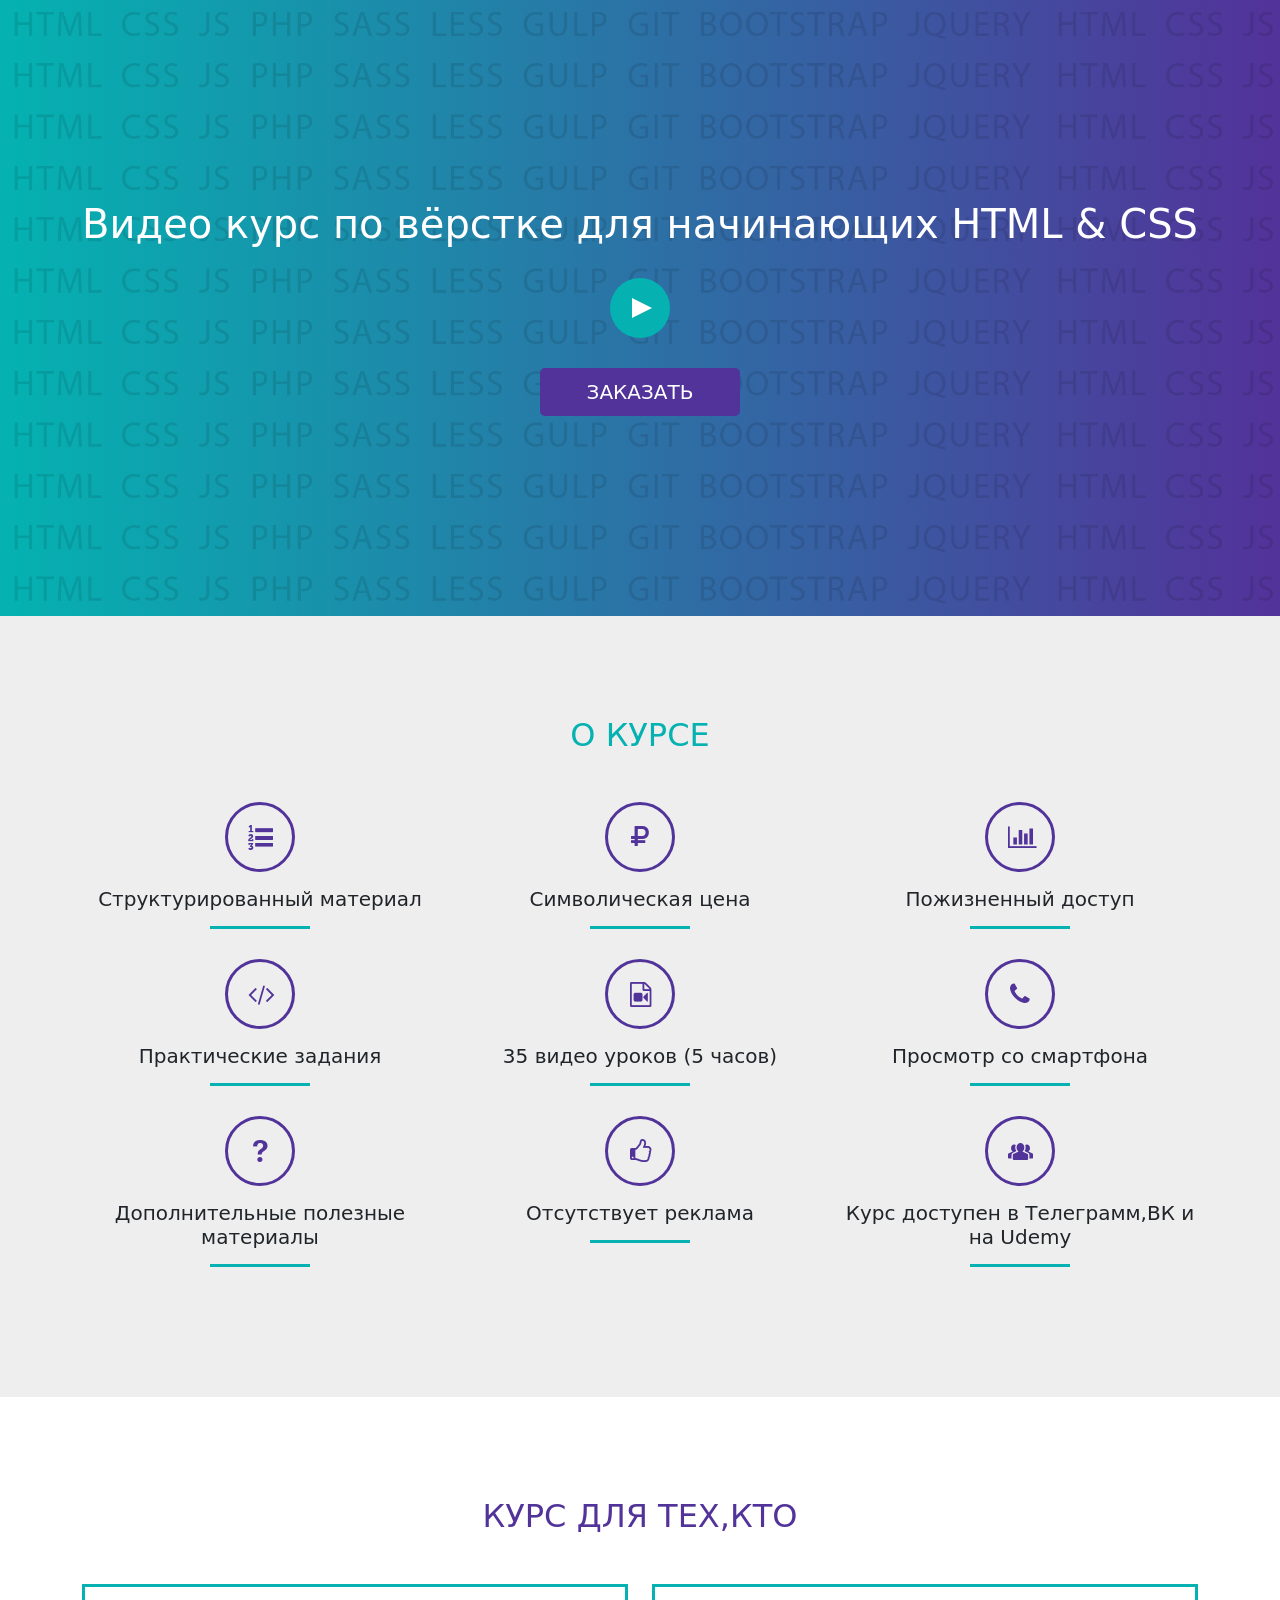
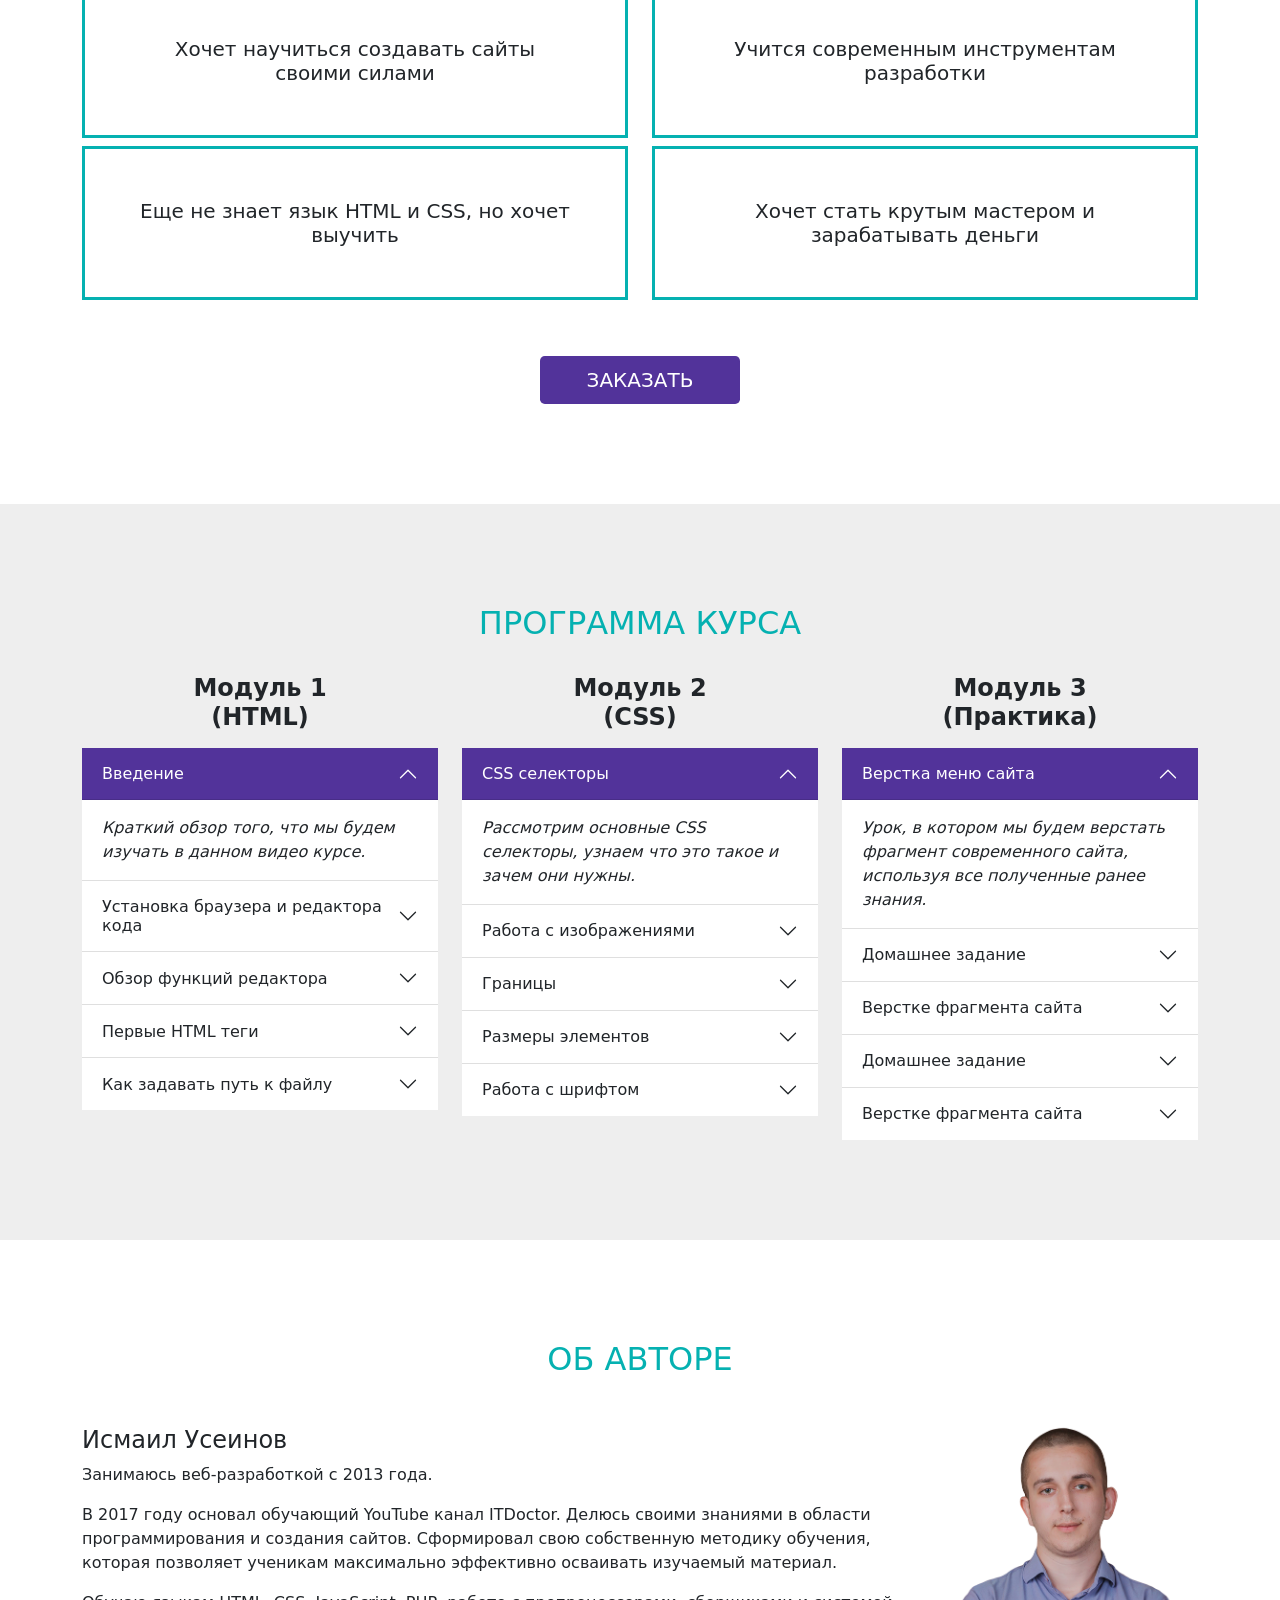
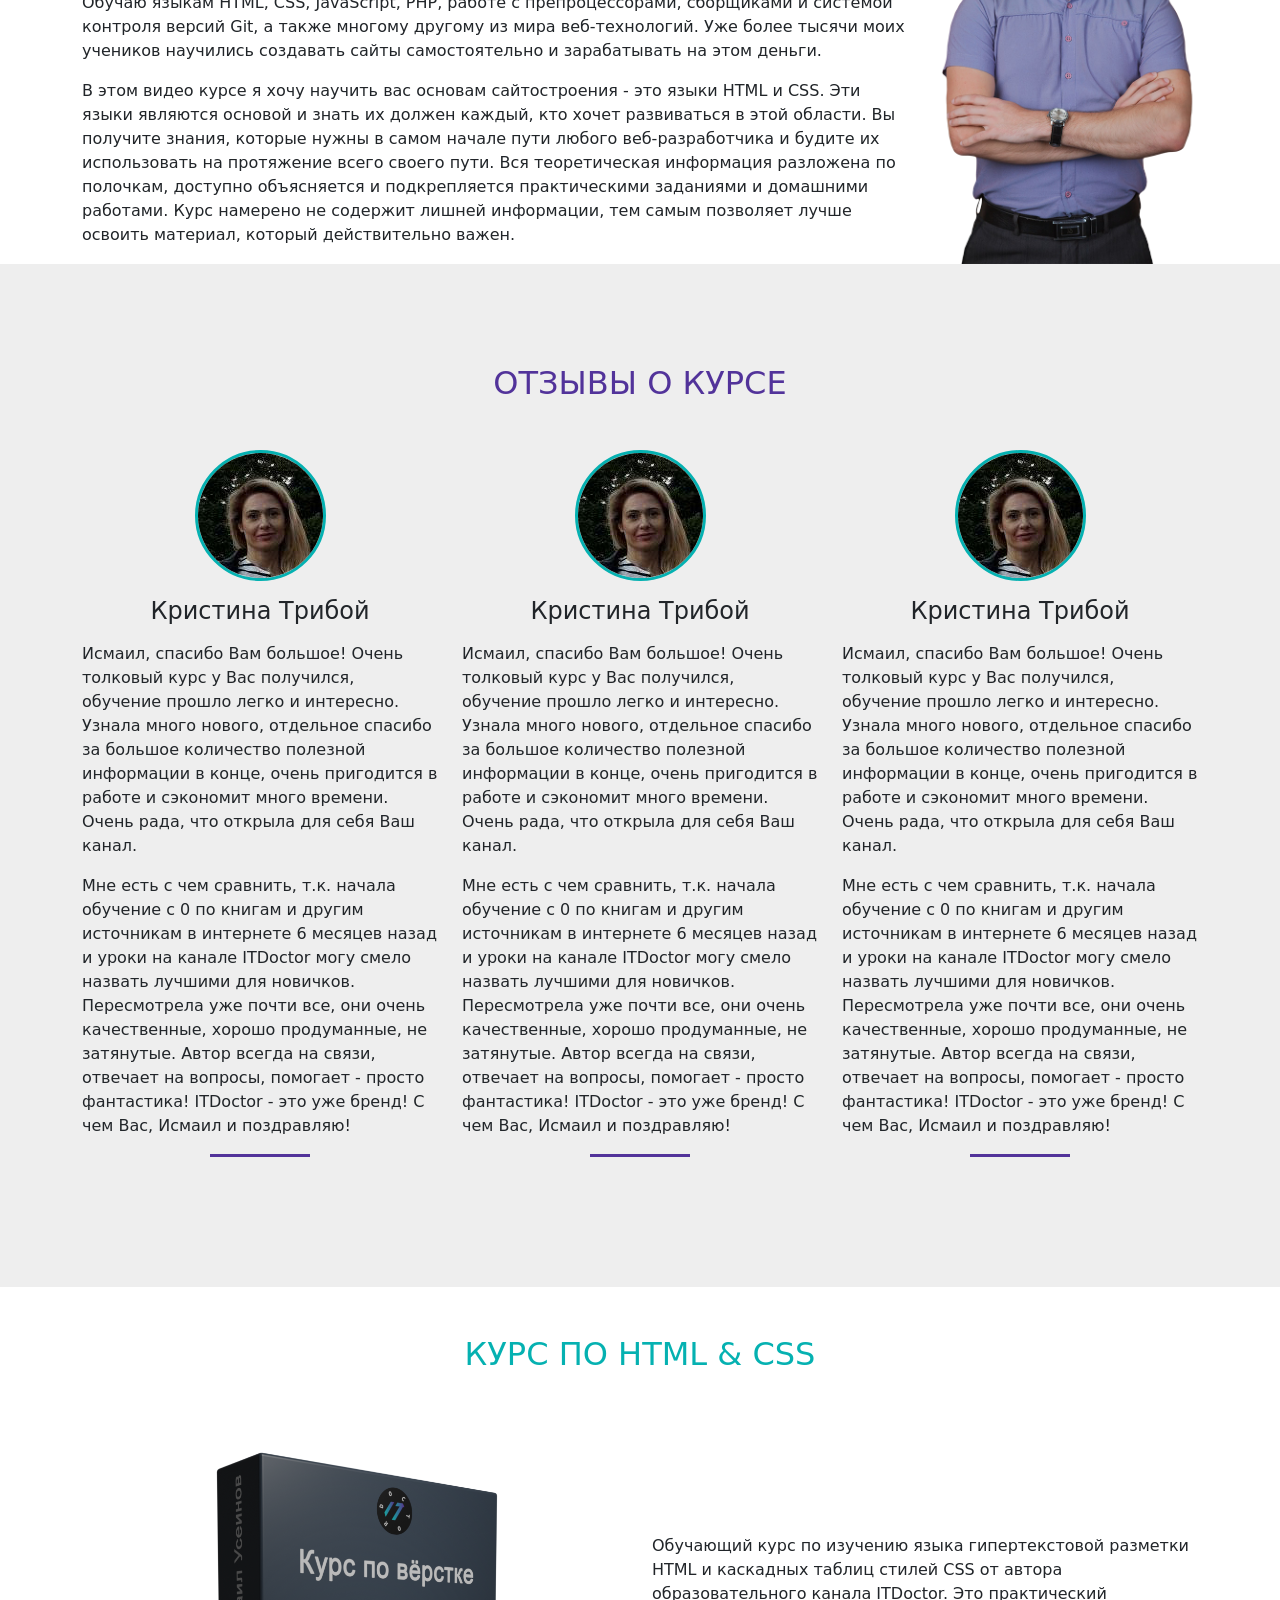
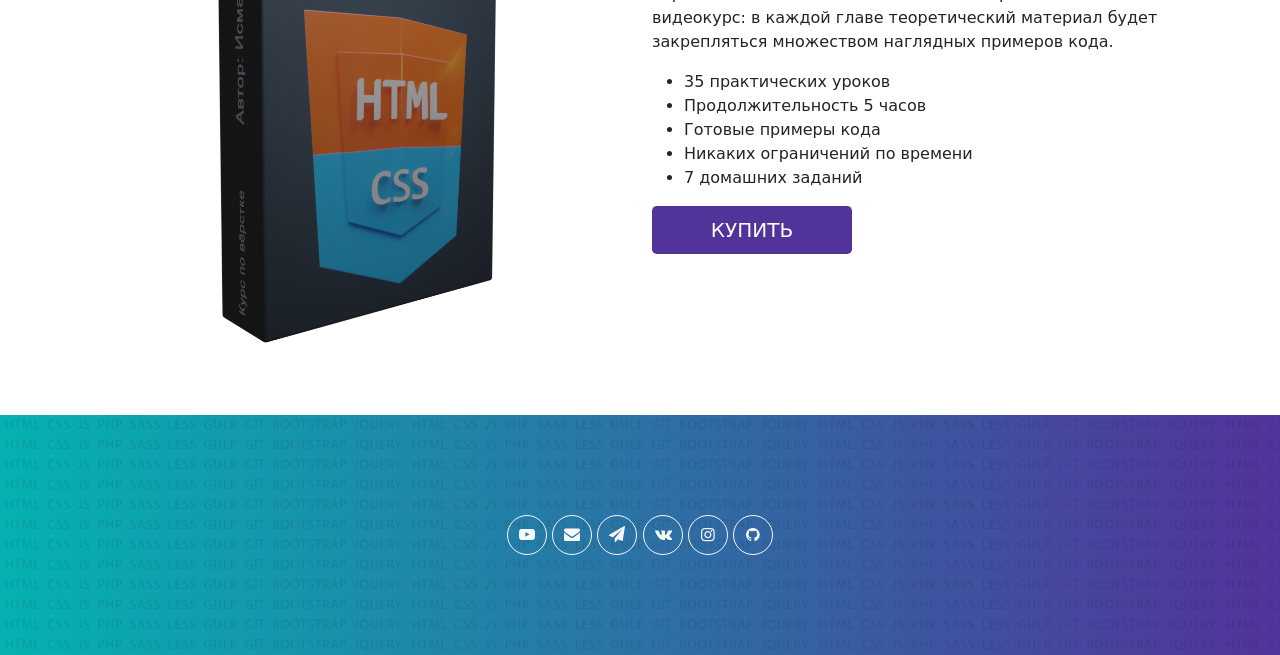
<file: index.html>
<!doctype html>
<html lang="en">
  <head>
    <!-- Required meta tags -->
    <meta charset="utf-8">
    <meta name="viewport" content="width=device-width, initial-scale=1, shrink-to-fit=no">
    <link rel="shortcut icon" href="img/favicon.ico" type="image/x-icon">
    <link href="css/bootstrap.min.css" rel="stylesheet">
    <link href="css/fontello.css" rel="stylesheet">
    <link href="css/style.css" rel="stylesheet">

    <title>Курс по верстке</title>

  </head>
  <body>


  <header>
    <div class="container">
      <div class="row">
        <div class="col-12">
          <h1 class="text-center text-white"> Видео курс по вёрстке для начинающих HTML & CSS </h1>
          <!-- Button trigger modal -->
             <div class="kkr_play" data-bs-toggle="modal" data-bs-target="#exampleModal">
               <div class="kkr_triangle"></div>
              </div>
               
            <a href="#footer" class="btn btn-kkr btn-lg text-uppercase">Заказать</a>
              
        </div>
      </div>
    </div>
  </header>
  







<section class="about">
<div class="container">
  <div class="row">
    <div class="col-12">
      <h2 class="text-center text-uppercase color1 mb-5">О курсе</h2>
    </div>
  </div>

    <div class="row">
      <div class="col-xl-4 col-md-6 col-sm-12">
        <div class="kkr_circle"><i class="icon-list-numbered"></i></div>
        <h5 class="text-center">Структурированный материал  </h5>
        <div class="line"></div>
      </div>
      <div class="col-xl-4 col-md-6 col-sm-12">
        <div class="kkr_circle"><i class="icon-rouble"></i></div>
        <h5 class="text-center">Символическая цена
        </h5>
        <div class="line"></div>
      </div>
      <div class="col-xl-4 col-md-6 col-sm-12">
        <div class="kkr_circle"><i class="icon-chart-bar"></i></div>
        <h5 class="text-center">Пожизненный доступ </h5>
        <div class="line"></div>
      </div>
      <div class="col-xl-4 col-md-6 col-sm-12">
        <div class="kkr_circle"><i class="icon-code"></i></div>
        <h5 class="text-center">Практические задания  </h5>
        <div class="line"></div>
      </div>
      <div class="col-xl-4 col-md-6 col-sm-12">
        <div class="kkr_circle"><i class="icon-file-video"></i></div>
        <h5 class="text-center">35 видео уроков (5 часов)  </h5>
        <div class="line"></div>
      </div>
      <div class="col-xl-4 col-md-6 col-sm-12">
        <div class="kkr_circle"><i class="icon-phone"></i></div>
        <h5 class="text-center">Просмотр со смартфона </h5>
        <div class="line"></div>
      </div>
      <div class="col-xl-4 col-md-6 col-sm-12">
        <div class="kkr_circle"><i class="icon-help"></i></div>
        <h5 class="text-center">Дополнительные полезные материалы </h5>
        <div class="line"></div>
      </div>
      <div class="col-xl-4 col-md-6 col-sm-12">
        <div class="kkr_circle"><i class="icon-thumbs-up"></i></div>
        <h5 class="text-center">Отсутствует реклама </h5>
        <div class="line"></div>
      </div>
      <div class="col-xl-4 col-md-6 col-sm-12">
        <div class="kkr_circle"><i class="icon-group"></i></div>
        <h5 class="text-center">Курс доступен в Телеграмм,ВК и на Udemy  </h5>
        <div class="line"></div>
      </div>
    </div>
  </div>
</section>








<section class="forwhom">
  <div class="container">
    <div class="row">
      <div class="col-12">
        <h2 class="text-center text-uppercase color2 mb-5">Курс для тех,кто</h2>
      </div>
    </div>
    <div class="row  mb-5">
    <div class=" col-md-6 col-sm-12" >
      <h5 class="text-center">Хочет научиться создавать сайты своими силами </h5>
    </div>
    <div class=" col-md-6  col-sm-12">
      <h5 class="text-center">Учится современным инструментам разработки </h5>
    </div>
    <div class=" col-md-6  col-sm-12" >
      <h5 class="text-center">Еще не знает язык HTML и CSS, но хочет выучить </h5>
    </div>
    <div class=" col-md-6 col-sm-12">
      <h5 class="text-center">Хочет стать крутым мастером и зарабатывать деньги </h5>
    </div>
  </div>
  <div class="row">
    <div class="col-12">
    <a href="#footer" class="btn btn-kkr btn-lg text-uppercase">Заказать</a>
    </div>
</div>
  </div>
</section>



<section class="programm">
  <div class="container">
    <div class="row">
      <div class="col-12">
        <h2 class="text-center text-uppercase color1 mb-3">Программа курса</h2>
      </div>
    </div>
    <div class="row">
      <!-- Первый столбец -->
      <div class="col-md-4 col-sm-12">
        <h4 class="text-center fw-bold mb-3 mt-3">Модуль 1<br>(HTML)</h4>
        <!-- 1 аккордион -->
        <div class="accordion accordion-flush" id="accordion1">
          <!-- Открытый элемент -->
          <div class="accordion-item">
            <h2 class="accordion-header" id="heading1">
              <button class="accordion-button" type="button" data-bs-toggle="collapse" data-bs-target="#collapse1"
                aria-expanded="true" aria-controls="collapse1">Введение</button>
            </h2>
            <div id="collapse1" class="accordion-collapse collapse show" aria-labelledby="heading1"
              data-bs-parent="#accordion1">
              <div class="accordion-body fst-italic">Краткий обзор того, что мы будем изучать в данном видео курсе.
              </div>
            </div>
          </div>
          <!-- Закрытые элементы -->
          <div class="accordion-item">
            <h2 class="accordion-header" id="heading2">
              <button class="accordion-button collapsed" type="button" data-bs-toggle="collapse"
                data-bs-target="#collapse2" aria-expanded="false" aria-controls="collapse2">Установка браузера и
                редактора кода</button>
            </h2>
            <div id="collapse2" class="accordion-collapse collapse" aria-labelledby="heading2"
              data-bs-parent="#accordion1">
              <div class="accordion-body fst-italic">В этом уроке мы установим браузер Google Chrome и редактор кода
                VS Code.</div>
            </div>
          </div>

          <div class="accordion-item">
            <h2 class="accordion-header fst-italic" id="heading3">
              <button class="accordion-button collapsed" type="button" data-bs-toggle="collapse"
                data-bs-target="#collapse3" aria-expanded="false" aria-controls="collapse3">Обзор функций
                редактора</button>
            </h2>
            <div id="collapse3" class="accordion-collapse collapse" aria-labelledby="heading3"
              data-bs-parent="#accordion1">
              <div class="accordion-body fst-italic">Рассмотрим функции редактора VS Code и узнаем как с ним работать.
              </div>
            </div>
          </div>

          <div class="accordion-item">
            <h2 class="accordion-header" id="heading4">
              <button class="accordion-button collapsed" type="button" data-bs-toggle="collapse"
                data-bs-target="#collapse4" aria-expanded="false" aria-controls="collapse4">Первые HTML теги</button>
            </h2>
            <div id="collapse4" class="accordion-collapse collapse" aria-labelledby="heading4"
              data-bs-parent="#accordion1">
              <div class="accordion-body fst-italic">Выучим свои первые HTML теги, с помощью которых и создаются любые
                сайты.</div>
            </div>
          </div>

          <div class="accordion-item">
            <h2 class="accordion-header" id="heading5">
              <button class="accordion-button collapsed" type="button" data-bs-toggle="collapse"
                data-bs-target="#collapse5" aria-expanded="false" aria-controls="collapse5">Как задавать путь к
                файлу</button>
            </h2>
            <div id="collapse5" class="accordion-collapse collapse" aria-labelledby="heading5"
              data-bs-parent="#accordion1">
              <div class="accordion-body fst-italic">Научимся правильно указывать путь к файлам изображений и другим
                страницам сайта.</div>
            </div>
          </div>

        </div>
        <!-- Конец 1 аккордиона -->
      </div>
      <!-- Второй толбец -->
      <div class="col-md-4 col-sm-12">
        <h4 class="text-center fw-bold mb-3 mt-3">Модуль 2<br>(CSS)</h4>

        <!-- 2 аккордион -->
        <div class="accordion accordion-flush" id="accordion2">
          <!-- Открытый элемент -->
          <div class="accordion-item">
            <h2 class="accordion-header" id="heading12">
              <button class="accordion-button" type="button" data-bs-toggle="collapse" data-bs-target="#collapse12"
                aria-expanded="true" aria-controls="collapse12">CSS селекторы</button>
            </h2>
            <div id="collapse12" class="accordion-collapse collapse show" aria-labelledby="heading12"
              data-bs-parent="#accordion2">
              <div class="accordion-body fst-italic">Рассмотрим основные CSS селекторы, узнаем что это такое и зачем
                они нужны.</div>
            </div>
          </div>
          <!-- Закрытые элементы -->
          <div class="accordion-item">
            <h2 class="accordion-header" id="heading13">
              <button class="accordion-button collapsed" type="button" data-bs-toggle="collapse"
                data-bs-target="#collapse13" aria-expanded="false" aria-controls="collapse13">Работа с
                изображениями</button>
            </h2>
            <div id="collapse13" class="accordion-collapse collapse" aria-labelledby="heading13"
              data-bs-parent="#accordion2">
              <div class="accordion-body fst-italic">Научимся работать с изображениями на языке CSS.</div>
            </div>
          </div>

          <div class="accordion-item">
            <h2 class="accordion-header fst-italic" id="heading14">
              <button class="accordion-button collapsed" type="button" data-bs-toggle="collapse"
                data-bs-target="#collapse14" aria-expanded="false" aria-controls="collapse14">Границы</button>
            </h2>
            <div id="collapse14" class="accordion-collapse collapse" aria-labelledby="heading14"
              data-bs-parent="#accordion2">
              <div class="accordion-body fst-italic">В этом уроке мы научимся создавать границы вокруг любого элемента
                на сайте и стилизовать их.</div>
            </div>
          </div>

          <div class="accordion-item">
            <h2 class="accordion-header" id="heading15">
              <button class="accordion-button collapsed" type="button" data-bs-toggle="collapse"
                data-bs-target="#collapse15" aria-expanded="false" aria-controls="collapse15">Размеры
                элементов</button>
            </h2>
            <div id="collapse15" class="accordion-collapse collapse" aria-labelledby="heading15"
              data-bs-parent="#accordion2">
              <div class="accordion-body fst-italic">Разберемся, как изменять размеры элементов на странице с помощью
                CSS.</div>
            </div>
          </div>

          <div class="accordion-item">
            <h2 class="accordion-header" id="heading16">
              <button class="accordion-button collapsed" type="button" data-bs-toggle="collapse"
                data-bs-target="#collapse16" aria-expanded="false" aria-controls="collapse16">Работа с
                шрифтом</button>
            </h2>
            <div id="collapse16" class="accordion-collapse collapse" aria-labelledby="heading16"
              data-bs-parent="#accordion2">
              <div class="accordion-body fst-italic">Научимся работать со шрифтами. Установим свой шрифт на сайт.
              </div>
            </div>
          </div>

          
        </div>
        <!-- Конец 2 аккордиона -->
      </div>
      <!-- Третий столбец -->
      <div class="col-md-4 col-sm-12">
        <h4 class="text-center fw-bold mb-3 mt-3">Модуль 3<br>(Практика)</h4>
        <!-- 3 аккордион -->
        <div class="accordion accordion-flush" id="accordion3">
          <!-- Открытый элемент -->
          <div class="accordion-item">
            <h2 class="accordion-header" id="heading22">
              <button class="accordion-button" type="button" data-bs-toggle="collapse" data-bs-target="#collapse22"
                aria-expanded="true" aria-controls="collapse22">Верстка меню сайта</button>
            </h2>
            <div id="collapse22" class="accordion-collapse collapse show" aria-labelledby="heading22"
              data-bs-parent="#accordion3">
              <div class="accordion-body fst-italic">Урок, в котором мы будем верстать фрагмент современного сайта,
                используя все полученные ранее знания.</div>
            </div>
          </div>
          <!-- Закрытые элементы -->
          <div class="accordion-item">
            <h2 class="accordion-header" id="heading23">
              <button class="accordion-button collapsed" type="button" data-bs-toggle="collapse"
                data-bs-target="#collapse23" aria-expanded="false" aria-controls="collapse23">Домашнее
                задание</button>
            </h2>
            <div id="collapse23" class="accordion-collapse collapse" aria-labelledby="heading23"
              data-bs-parent="#accordion3">
              <div class="accordion-body fst-italic">Домашнее задание для закрепления изученного материала в
                предыдущем уроке.</div>
            </div>
          </div>

          <div class="accordion-item">
            <h2 class="accordion-header fst-italic" id="heading24">
              <button class="accordion-button collapsed" type="button" data-bs-toggle="collapse"
                data-bs-target="#collapse24" aria-expanded="false" aria-controls="collapse24">Верстке фрагмента
                сайта</button>
            </h2>
            <div id="collapse24" class="accordion-collapse collapse" aria-labelledby="heading24"
              data-bs-parent="#accordion3">
              <div class="accordion-body fst-italic">Урок, в котором мы будем верстать фрагмент современного сайта,
                используя все полученные ранее знания.</div>
            </div>
          </div>

          <div class="accordion-item">
            <h2 class="accordion-header" id="heading25">
              <button class="accordion-button collapsed" type="button" data-bs-toggle="collapse"
                data-bs-target="#collapse25" aria-expanded="false" aria-controls="collapse25">Домашнее
                задание</button>
            </h2>
            <div id="collapse25" class="accordion-collapse collapse" aria-labelledby="heading25"
              data-bs-parent="#accordion3">
              <div class="accordion-body fst-italic">Домашнее задание для закрепления изученного материала в
                предыдущем уроке.</div>
            </div>
          </div>

          <div class="accordion-item">
            <h2 class="accordion-header fst-italic" id="heading26">
              <button class="accordion-button collapsed" type="button" data-bs-toggle="collapse"
                data-bs-target="#collapse26" aria-expanded="false" aria-controls="collapse26">Верстке фрагмента
                сайта</button>
            </h2>
            <div id="collapse26" class="accordion-collapse collapse" aria-labelledby="heading26"
              data-bs-parent="#accordion3">
              <div class="accordion-body fst-italic">Урок, в котором мы будем верстать фрагмент современного сайта,
                используя все полученные ранее знания.</div>
            </div>
          </div>


        </div>
        <!-- Конец 3 аккордиона -->
      </div>  
      <!-- Конец столбца КОЛ  -->
    </div>
    <!-- КОНЕЦ СТРОКИ РОУ -->
  </div>
  <!-- КОНТЕЙНЕР БЛЯТЬ ТУТ ЗАКАНЧИВАЕТСЯ -->
</section>





<!-- ОБ АВТОРЕ -->
<section class="author">
  <div class="container">
     <div class="row">
      <div class="col-12">
      <h2 class="text-center text-uppercase color1 mb-5">Об авторе</h2>
    </div>
     </div>

     <div class="row">
      <div class=" col-xl-9 col-lg-12">
       <h4 >Исмаил Усеинов</h4>
       <p>Занимаюсь веб-разработкой с 2013 года.</p>
       <p>В 2017 году основал обучающий YouTube канал ITDoctor. Делюсь своими знаниями в области программирования и создания сайтов. Сформировал свою собственную методику обучения, которая позволяет ученикам максимально эффективно осваивать изучаемый материал.</p>
       <p>Обучаю языкам HTML, CSS, JavaScript, PHP, работе с препроцессорами, сборщиками и системой контроля версий Git, а также многому другому из мира веб-технологий. Уже более тысячи моих учеников научились создавать сайты самостоятельно и зарабатывать на этом деньги.</p>
       <p>В этом видео курсе я хочу научить вас основам сайтостроения - это языки HTML и CSS. Эти языки являются основой и знать их должен каждый, кто хочет развиваться в этой области. Вы получите знания, которые нужны в самом начале пути любого веб-разработчика и будите их использовать на протяжение всего своего пути. Вся теоретическая информация разложена по полочкам, доступно объясняется и подкрепляется практическими заданиями и домашними работами. Курс намерено не содержит лишней информации, тем самым позволяет лучше освоить материал, который действительно важен.</p>
     </div>
     
     <div class=" col-xl-3 col-lg-12 text-center"> 
       <img src="img/author.png"   alt="Исмаил Усеинов" class="img-fluid kkr-img">
  </div>
</div>
  </div>
</section>


<!-- ОТЗЫВ -->
<section class="reviews">
  <div class="container">
    <div class="row">
      <div class=" col-12">
        <h2 class="text-center text-uppercase color2 mb-5">Отзывы о курсе</h2>
  </div>
  </div>
  <div class="row justify-content-center">
    <div class="col-lg-4 col-md-6 col-sm-12">
      <img src="img/people.jpg" class=" kkr_img_rewie mx-auto d-block ">
      <h4 class="text-center mb-3 mt-3" >Кристина Трибой  </h4>
      <p>Исмаил, спасибо Вам большое! Очень толковый курс у Вас получился, обучение прошло легко и интересно. Узнала много нового, отдельное спасибо за большое количество полезной информации в конце, очень пригодится в работе и сэкономит много времени. Очень рада, что открыла для себя Ваш канал.</p>

        <p>Мне есть с чем сравнить, т.к. начала обучение с 0 по книгам и другим источникам в интернете 6 месяцев назад и уроки на канале ITDoctor могу смело назвать лучшими для новичков. Пересмотрела уже почти все, они очень качественные, хорошо продуманные, не затянутые. Автор всегда на связи, отвечает на вопросы, помогает - просто фантастика! ITDoctor - это уже бренд! С чем Вас, Исмаил и поздравляю!</p>
        <div class="line_rewiews"></div>
    </div>
    <div class="col-lg-4 col-md-6 col-sm-12">
      <img src="img/people.jpg" class=" kkr_img_rewie mx-auto d-block ">
      <h4 class="text-center mb-3 mt-3" >Кристина Трибой  </h4>
      <p>Исмаил, спасибо Вам большое! Очень толковый курс у Вас получился, обучение прошло легко и интересно. Узнала много нового, отдельное спасибо за большое количество полезной информации в конце, очень пригодится в работе и сэкономит много времени. Очень рада, что открыла для себя Ваш канал.</p>

        <p>Мне есть с чем сравнить, т.к. начала обучение с 0 по книгам и другим источникам в интернете 6 месяцев назад и уроки на канале ITDoctor могу смело назвать лучшими для новичков. Пересмотрела уже почти все, они очень качественные, хорошо продуманные, не затянутые. Автор всегда на связи, отвечает на вопросы, помогает - просто фантастика! ITDoctor - это уже бренд! С чем Вас, Исмаил и поздравляю!</p>
        <div class="line_rewiews"></div>
    </div>
    <div class="col-lg-4 col-md-6 col-sm-12">
      <img src="img/people.jpg" class=" kkr_img_rewie mx-auto d-block ">
      <h4 class="text-center mb-3 mt-3" >Кристина Трибой  </h4>
      <p>Исмаил, спасибо Вам большое! Очень толковый курс у Вас получился, обучение прошло легко и интересно. Узнала много нового, отдельное спасибо за большое количество полезной информации в конце, очень пригодится в работе и сэкономит много времени. Очень рада, что открыла для себя Ваш канал.</p>

        <p>Мне есть с чем сравнить, т.к. начала обучение с 0 по книгам и другим источникам в интернете 6 месяцев назад и уроки на канале ITDoctor могу смело назвать лучшими для новичков. Пересмотрела уже почти все, они очень качественные, хорошо продуманные, не затянутые. Автор всегда на связи, отвечает на вопросы, помогает - просто фантастика! ITDoctor - это уже бренд! С чем Вас, Исмаил и поздравляю!</p>
        <div class="line_rewiews"></div>
    </div>

  </div>
  </div>
</section>


<!-- ПОКУПКА -->

<secion class="preview ">
  
    <div class="container ">
       <div class="row ">
        <div class="col-12">
        <h2 class="text-center text-uppercase color1 mb-5 mt-5 ">КУРС ПО HTML & CSS</h2>
      </div>
       </div>
  
       <div class="row align-items-center mb-5 ">

        <div class="  col-lg-6 col-sm-12 text-center"> 
          <img src="img/preview.png"   alt="HTML+CSS" class="img-fluid  mx-auto d-block ">
     </div>
        <div class=" col-lg-6 col-sm-12 ">
         <p class=>Обучающий курс по изучению языка гипертекстовой разметки HTML и каскадных таблиц стилей CSS от автора образовательного канала ITDoctor. Это практический видеокурс: в каждой главе теоретический материал будет закрепляться множеством наглядных примеров кода.</p>
         <ul>
           <li>35 практических уроков </li>
           <li>Продолжительность 5 часов </li>
           <li>Готовые примеры кода </li>
           <li>Никаких ограничений по времени</li>
           <li>7 домашних заданий </li>
         </ul>
         <a href="https://stepik.org/course/101175/promo" target="blank" class="btn btn-kkr-preview btn-lg text-uppercase">Купить</a>
        </div>
    </div>
  </div>
</secion>























<footer id="footer" >
 <div class="container">
   <div class="row"> 
     <div class="col-12 text-center"> 
  <a class="btn btn-outline-light  " target="_blank" href="https://www.youtube.com/c/ITDoctor"><i
    class="icon-youtube-play"></i></a>
  <a class="btn btn-outline-light" target="_blank"
    href="mailto:ismail_2016@mail.ru?subject=Вопрос по курсу html+css&body=Здравствуйте, ITDoctor,"><i
      class="icon-mail-alt"></i></a>
  <a class="btn btn-outline-light" target="_blank" href="https://t.me/itdoctorstudio"><i
      class="icon-paper-plane"></i></a>
  <a class="btn btn-outline-light" target="_blank" href="https://vk.com/itdoctorstudio"><i
      class="icon-vkontakte"></i></a>
  <a class="btn btn-outline-light" target="_blank" href="https://instagram.com/ismail_asanovich/"><i
      class="icon-instagram"></i></a>
  <a class="btn btn-outline-light" target="_blank" href="https://github.com/morphIsmail"><i
      class="icon-github-circled"></i></a>   
       </div>
    </div>
</div>


</footer>




<!-- Modal -->
<div class="modal fade" id="exampleModal" tabindex="-1" aria-labelledby="exampleModalLabel" aria-hidden="true">
  <div class="modal-dialog">
    <div class="modal-content">
      <div class="modal-header">
        <h5 class="modal-title" id="exampleModalLabel">Трейлер видео курса по HTML и CSS</h5>
        <button type="button" class="btn-close" data-bs-dismiss="modal" aria-label="Close"></button>
      </div>
      <div class="modal-body">
        <div class='embed-container'>
          <iframe src='https://www.youtube.com/embed//41tdjZWeCH0' frameborder='0' allowfullscreen>
        </iframe>
        </div>
      </div>
    </div>
  </div>
</div>

    <script src="js/bootstrap.bundle.min.js"></script>

   
  </body>
</html>
</file>
<file: css/fontello.css>
@font-face {
  font-family: 'fontello';
  src: url('../font/fontello.eot?42172333');
  src: url('../font/fontello.eot?42172333#iefix') format('embedded-opentype'),
       url('../font/fontello.woff2?42172333') format('woff2'),
       url('../font/fontello.woff?42172333') format('woff'),
       url('../font/fontello.ttf?42172333') format('truetype'),
       url('../font/fontello.svg?42172333#fontello') format('svg');
  font-weight: normal;
  font-style: normal;
}
/* Chrome hack: SVG is rendered more smooth in Windozze. 100% magic, uncomment if you need it. */
/* Note, that will break hinting! In other OS-es font will be not as sharp as it could be */
/*
@media screen and (-webkit-min-device-pixel-ratio:0) {
  @font-face {
    font-family: 'fontello';
    src: url('../font/fontello.svg?42172333#fontello') format('svg');
  }
}
*/
 
 [class^="icon-"]:before, [class*=" icon-"]:before {
  font-family: "fontello";
  font-style: normal;
  font-weight: normal;
  speak: never;
 
  display: inline-block;
  text-decoration: inherit;
  width: 1em;
  margin-right: .2em;
  text-align: center;
  /* opacity: .8; */
 
  /* For safety - reset parent styles, that can break glyph codes*/
  font-variant: normal;
  text-transform: none;
 
  /* fix buttons height, for twitter bootstrap */
  line-height: 1em;
 
  /* Animation center compensation - margins should be symmetric */
  /* remove if not needed */
  margin-left: .2em;
 
  /* you can be more comfortable with increased icons size */
  /* font-size: 120%; */
 
  /* Font smoothing. That was taken from TWBS */
  -webkit-font-smoothing: antialiased;
  -moz-osx-font-smoothing: grayscale;
 
  /* Uncomment for 3D effect */
  /* text-shadow: 1px 1px 1px rgba(127, 127, 127, 0.3); */
}
 
.icon-phone:before { content: '\e800'; } /* '' */
.icon-location:before { content: '\e801'; } /* '' */
.icon-heart:before { content: '\e802'; } /* '' */
.icon-upload-cloud-outline:before { content: '\e803'; } /* '' */
.icon-chart-bar:before { content: '\e804'; } /* '' */
.icon-help:before { content: '\e805'; } /* '' */
.icon-thumbs-up:before { content: '\e806'; } /* '' */
.icon-group:before { content: '\e807'; } /* '' */
.icon-down-open:before { content: '\e808'; } /* '' */
.icon-left-open:before { content: '\e809'; } /* '' */
.icon-right-open:before { content: '\e80a'; } /* '' */
.icon-up-open:before { content: '\e80b'; } /* '' */
.icon-down-dir:before { content: '\e80c'; } /* '' */
.icon-up-dir:before { content: '\e80d'; } /* '' */
.icon-left-dir:before { content: '\e80e'; } /* '' */
.icon-right-dir:before { content: '\e80f'; } /* '' */
.icon-twitter:before { content: '\f099'; } /* '' */
.icon-facebook:before { content: '\f09a'; } /* '' */
.icon-github-circled:before { content: '\f09b'; } /* '' */
.icon-list-numbered:before { content: '\f0cb'; } /* '' */
.icon-mail-alt:before { content: '\f0e0'; } /* '' */
.icon-mobile:before { content: '\f10b'; } /* '' */
.icon-code:before { content: '\f121'; } /* '' */
.icon-rouble:before { content: '\f158'; } /* '' */
.icon-youtube-play:before { content: '\f16a'; } /* '' */
.icon-instagram:before { content: '\f16d'; } /* '' */
.icon-vkontakte:before { content: '\f189'; } /* '' */
.icon-file-video:before { content: '\f1c8'; } /* '' */
.icon-paper-plane:before { content: '\f1d8'; } /* '' */
.icon-chart-line:before { content: '\f201'; } /* '' */
</file>
<file: css/style.css>
:root{
    --color1:#05b1b1;
    --color2:#52339a;

}


header,footer,section{
    padding:100px 0;
}

header{
    padding: 200px 0px;

}


header,footer{
background: url(../img/pattern.png),var(--color1);
background: url(../img/pattern.png),-moz-linear-gradient(left, var(--color1) 1%,var(--color2) 99%);
background: url(../img/pattern.png),-webkit-linear-gradient(left,  var(--color1) 1%,var(--color2) 99%);
background: url(../img/pattern.png),linear-gradient(to right, var(--color1) 1%,var(--color2) 99%);
filter: progid:DXImageTransform.Microsoft.gradient( startColorstr=var(--color1), endColorstr=var(--color2),GradientType=1 );
background-size: contain;


}

.kkr_play{
    background-color:var(--color1);
    width:60px;
    height: 60px;
    border-radius: 50%;
    display:flex;
    justify-content: space-between;
    align-items:center;
    cursor:pointer;
    margin: 30px auto ;
    transition: all 0.2s ease;
}

 /* МОДИФИКАТОР (ДОБАВЛЯЕМ СВОИ СВОЙСТВА В КЛАССЫ БУСТРАПА) */
.kkr_play:hover{
    background-color:var(--color2);
}
 /* МОДИФИКАТОР (ДОБАВЛЯЕМ СВОИ СВОЙСТВА В КЛАССЫ БУСТРАПА) */
.kkr_triangle{
     margin-left:22px;
    width: 0;
    height: 0;
    border-style:solid;
    border-width: 10px 0 10px 20px;
    border-color:transparent transparent transparent var(--bs-white);

}
 /* МОДИФИКАТОР (ДОБАВЛЯЕМ СВОИ СВОЙСТВА В КЛАССЫ БУСТРАПА) */
.btn-kkr{
  display: block;
  max-width: 200px;
  margin: 0 auto;  
  color:var(--bs-white);
  background-color: var(--color2);

}
 /* МОДИФИКАТОР (ДОБАВЛЯЕМ СВОИ СВОЙСТВА В КЛАССЫ БУСТРАПА) */
.btn-kkr:hover{
 color:var(--bs-white);
background-color: var(--color1);
}


.embed-container 
{ position: relative; padding-bottom: 56.25%; height: 0; overflow: hidden; max-width: 100%; } .embed-container iframe, .embed-container object, .embed-container embed { position: absolute; top: 0; left: 0; width: 100%; height: 100%; }

/* О курсе */




.about,.programm,.reviews{
    background-color: #eee;
}

.about i{
    font-size:25px;
    color:var(--color2);
}

.kkr_circle{
   margin:0 auto 15px;
   width:70px;
   height: 70px; 
   border:3px solid var(--color2);
   border-radius: 50%;
   display:flex;
   justify-content: center;
   align-items:center;

}
.line{
    width: 100px;
    height: 3px;
    background-color:var(--color1);
    margin: 15px auto 30px;
}



    /* ДЛЯ КОГО КУРС */


    .forwhom h5{
        padding: 50px;
     border:3px solid var(--color1);
    }







    /* программа курса */
   
    .accordion-button:not(.collapsed){
        color:var(--bs-white);
        background-color:var(--color2);
        
    }

    .accordion-button:not(.collapsed):after {
        background-image: url("data:image/svg+xml,%3csvg xmlns='http://www.w3.org/2000/svg' viewBox='0 0 16 16' fill='white'%3e%3cpath fill-rule='evenodd' d='M1.646 4.646a.5.5 0 0 1 .708 0L8 10.293l5.646-5.647a.5.5 0 0 1 .708.708l-6 6a.5.5 0 0 1-.708 0l-6-6a.5.5 0 0 1 0-.708z'/%3e%3c/svg%3e");
    }






    /* ОБ АВТОРЕ */
.author{
    padding-bottom:0;
}

.kkr-img{
   max-width: 260px;
}





/* ОТЗЫВЫ */
.kkr_img_rewie{

    border-radius:50% !important;
   border:var(--color1) 3px solid;
}

.line_rewiews{
    width: 100px;
    height: 3px;
    background-color:var(--color2);
    margin: 15px auto 30px;
}

/* ПРЕВЬЮ КУРСА */


.preview{



}


.kkr_preview_img{
     max-width: 512px;
    width: 100%;
}

.btn-kkr-preview{
   
    display: block;
    max-width: 200px; 
    color:var(--bs-white);
    background-color: var(--color2);
}
.btn-kkr-preview:hover{
    color:var(--bs-white);
background-color: var(--color1);
}




/* ФУТЕР */

footer .btn {
    display: inline-flex;
    justify-content: center;
    align-items: center;
    width: 40px;
    height: 40px;
    border-radius: 50%;
}


/* Цвет */
.color1{
    color: var(--color1);
    }
    
.color2{
    color: var(--color2);
    }
  
  
   
  @media (max-width: 770px) {
    /* Стили для устройств, у которых ширина viewport меньше или равно 770 пикселей. Это множество мобильных устройств */
    .btn-kkr-preview{
   
        margin: 0 auto;
    }


  }
</file>
